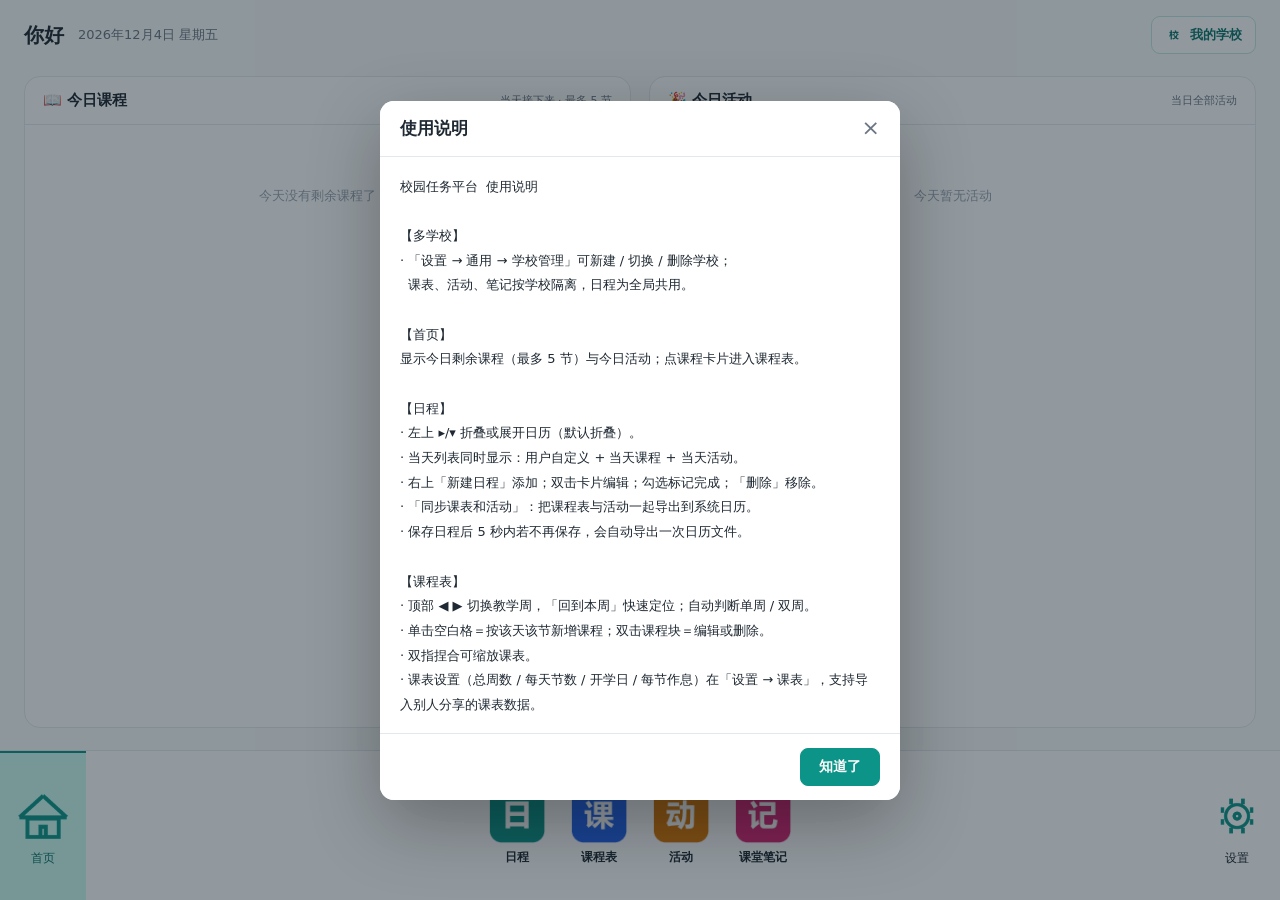
<file: index.html>
<!DOCTYPE html>
<html lang="zh-CN">
<head>
  <meta charset="UTF-8">
  <meta name="viewport" content="width=device-width, initial-scale=1.0, maximum-scale=1.0, user-scalable=no">
  <title>校园任务平台</title>
  <!-- 安全策略：只允许自身资源；禁止内联事件脚本（防导入内容注入）；无外部请求 -->
  <meta http-equiv="Content-Security-Policy" content="default-src 'self'; script-src 'self' 'nonce-CP2026'; style-src 'self' 'unsafe-inline'; img-src 'self' blob: data:; media-src 'self' blob: data:; connect-src 'self'; object-src 'none'; frame-src 'none'; base-uri 'none'; form-action 'none'">
  <meta name="theme-color" content="#0d9488">
  <meta name="mobile-web-app-capable" content="yes">
  <meta name="apple-mobile-web-app-capable" content="yes">
  <meta name="apple-mobile-web-app-status-bar-style" content="black-translucent">
  <meta name="apple-mobile-web-app-title" content="校园任务平台">
  <link rel="manifest" href="manifest.json">
  <link rel="icon" type="image/png" sizes="192x192" href="icons/pwa-192.png">
  <link rel="apple-touch-icon" href="icons/apple-touch-icon.png">
  <link rel="stylesheet" href="css/app.css">
</head>
<body>
  <div class="window">
    <!-- 上方主区：标题栏 + 内容 -->
    <section class="main">
      <div class="main-top">
        <h2 id="viewTitle">你好</h2>
        <span class="date" id="dateText"></span>
        <span class="school-chip school-label" id="schoolChip" title="学校管理请到「设置 → 通用」">
          <img src="icons/school.png" class="ico" alt="学校">
          <span id="schoolName">我的学校</span>
        </span>
      </div>
      <div class="view-root" id="viewRoot"></div>
    </section>

    <!-- 底部导航（约 1/6 高度）：首页 + 5 模块 + 设置 -->
    <nav class="bottom-nav">
      <div class="bn-item" id="brandHome" title="返回首页">
        <img src="icons/home.png" class="bn-ico" alt="首页"><span>首页</span>
      </div>
      <div id="nav" class="bn-modules"></div>
      <div class="bn-item" id="btnGlobalSettings" title="设置">
        <img src="icons/settings.png" class="bn-ico" alt="设置"><span>设置</span>
      </div>
    </nav>
  </div>

  <div id="toastLayer"></div>

  <!-- 顺序加载（普通脚本，无需构建；双击 / 本地服务器 / WebView 均可运行） -->
  <script src="js/vendor/dexie.min.js"></script>
  <script src="js/utils.js"></script>
  <script src="js/db.js"></script>
  <script src="js/store.js"></script>
  <script src="js/ical.js"></script>
  <script src="js/pdf.js"></script>
  <script src="js/app.js"></script>
  <script src="js/views/home.js"></script>
  <script src="js/views/timetable.js"></script>
  <script src="js/views/schedule.js"></script>
  <script src="js/views/activity.js"></script>
  <script src="js/views/notes.js"></script>
  <script src="js/views/scores.js"></script>
  <script nonce="CP2026">
    // 所有脚本按序加载完成后启动应用
    window.addEventListener('error', function (e) {
      console.error(e.message, e.filename, e.lineno);
    });
    // 注册 Service Worker（PWA 离线缓存；需 HTTPS 或 localhost）
    if ('serviceWorker' in navigator) {
      window.addEventListener('load', function () {
        navigator.serviceWorker.register('sw.js').catch(function (err) {
          console.error('ServiceWorker 注册失败：', err);
        });
      });
    }
    App.boot();
  </script>
</body>
</html>
</file>
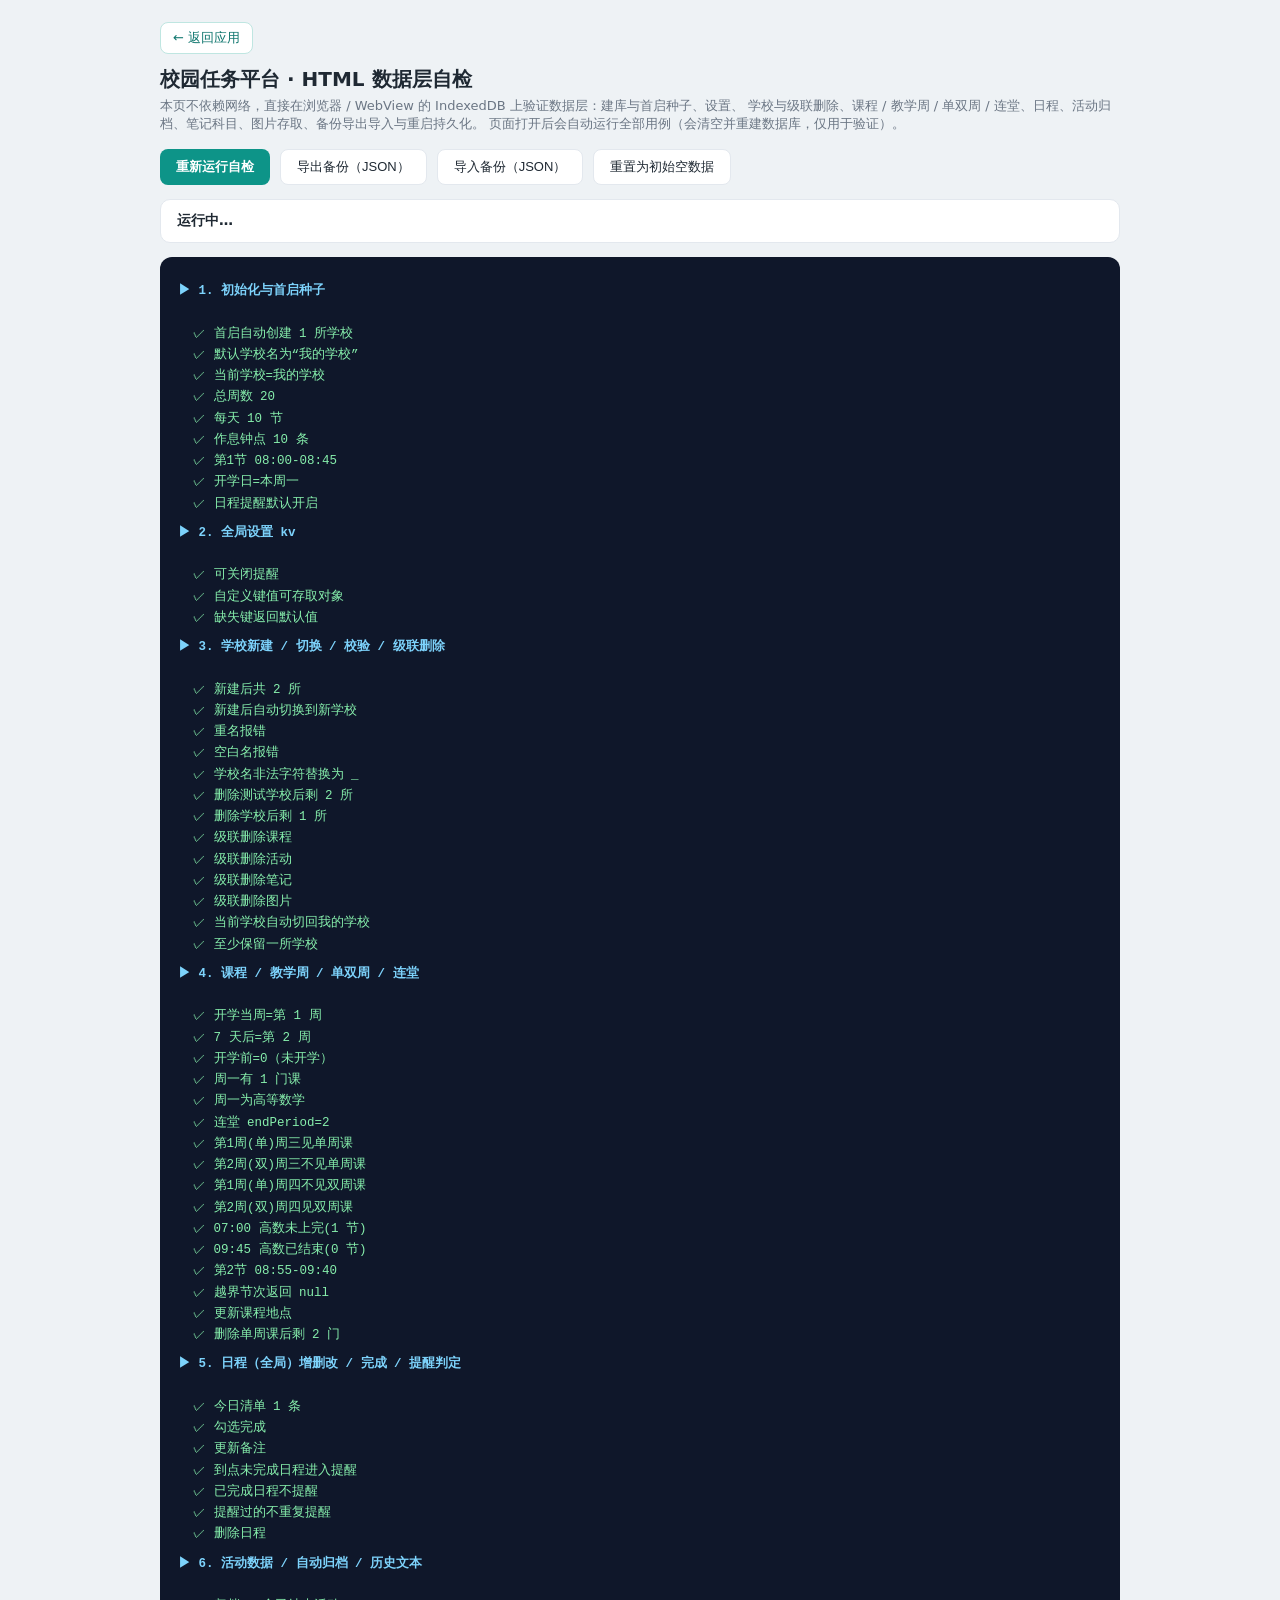
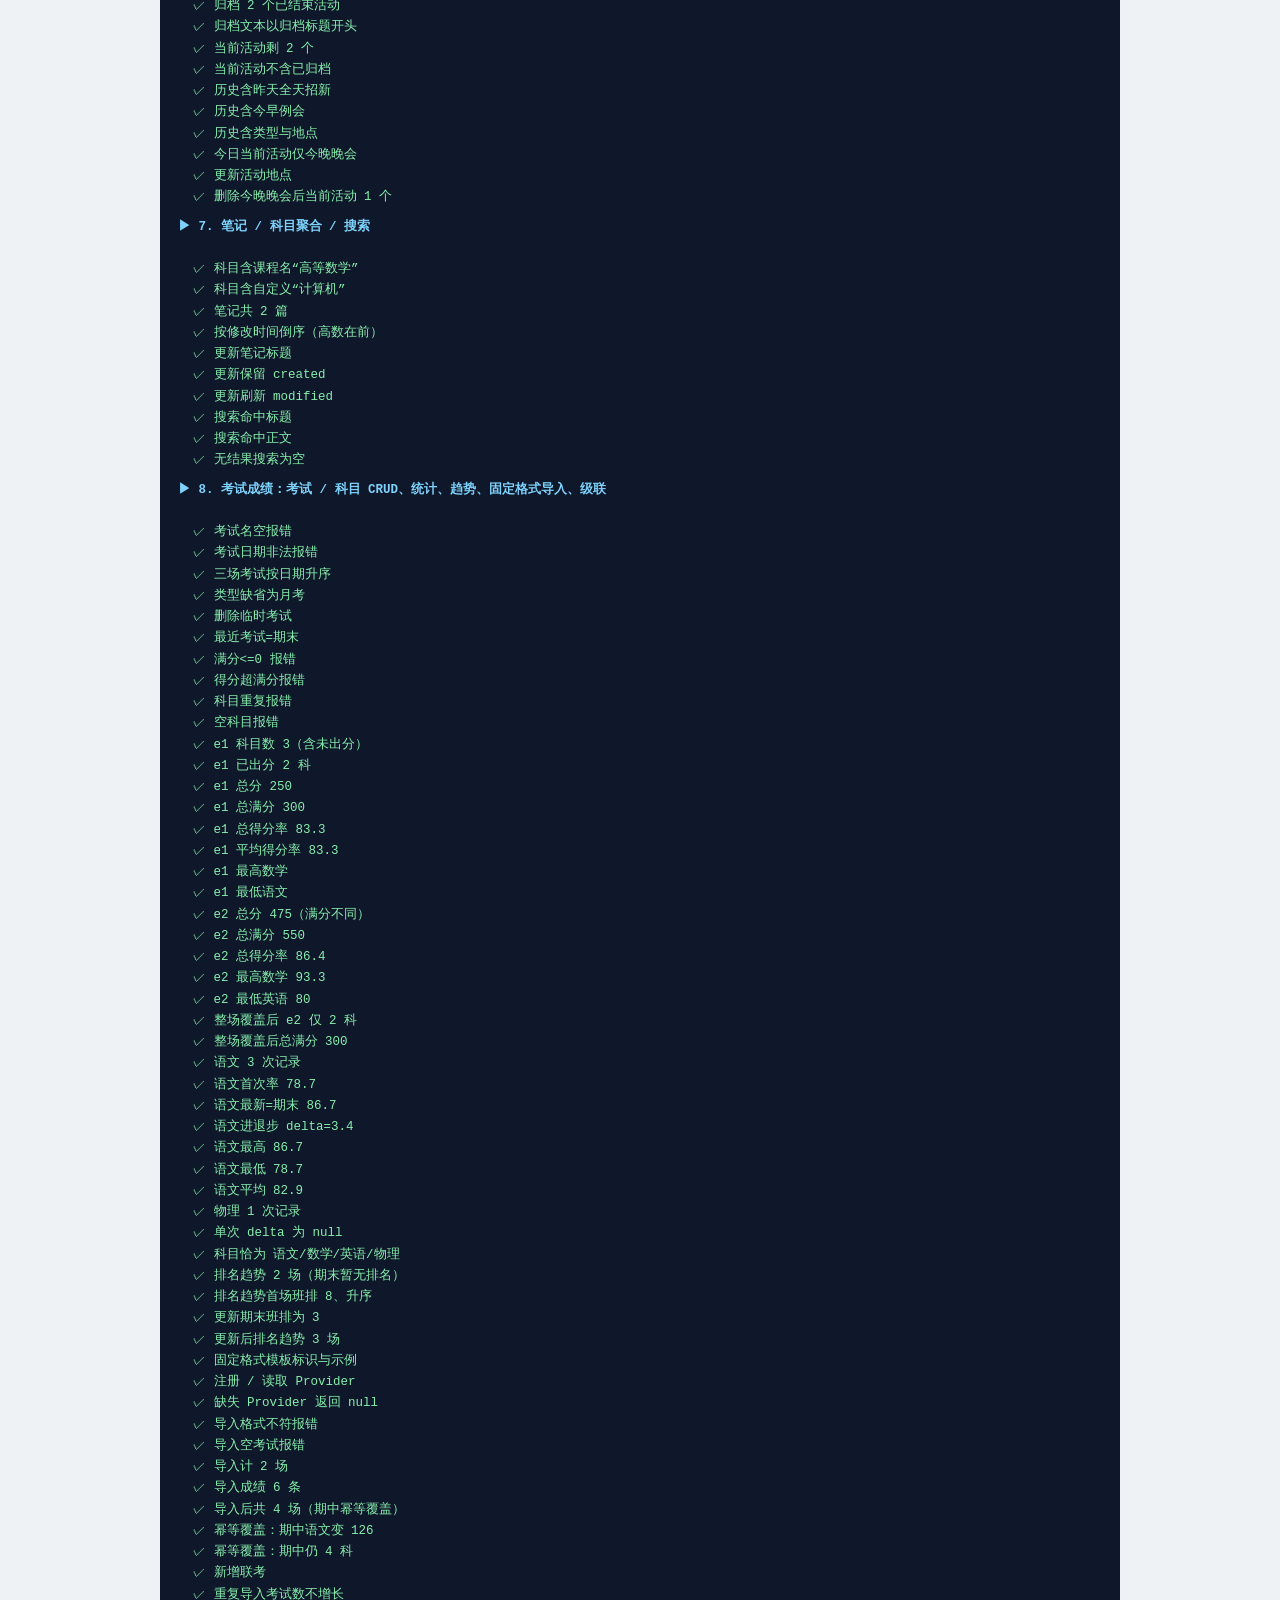
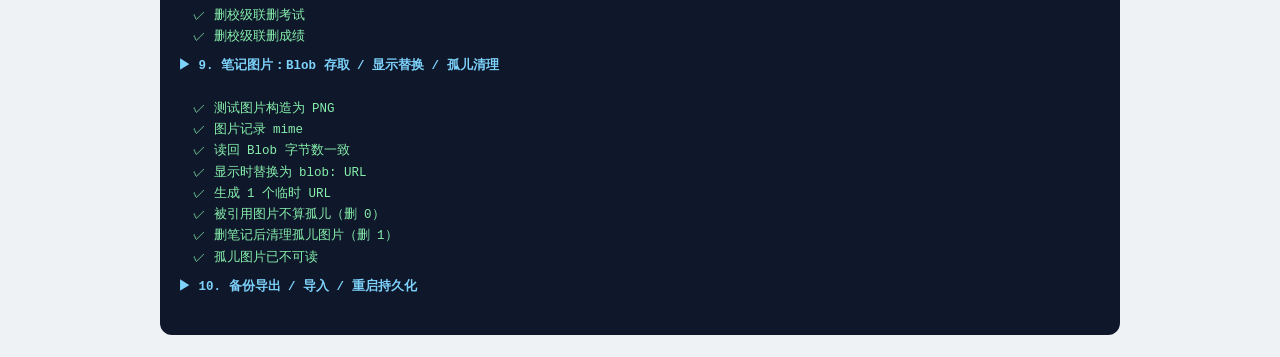
<file: selftest.html>
<!DOCTYPE html>
<html lang="zh-CN">
<head>
  <meta charset="UTF-8">
  <meta name="viewport" content="width=device-width, initial-scale=1.0">
  <title>校园任务平台 · 数据层自检</title>
  <link rel="stylesheet" href="css/selftest.css">
</head>
<body>
  <div class="wrap">
    <a class="toplink" href="index.html">← 返回应用</a>
    <h1>校园任务平台 · HTML 数据层自检</h1>
    <p class="lead">
      本页不依赖网络，直接在浏览器 / WebView 的 IndexedDB 上验证数据层：建库与首启种子、设置、
      学校与级联删除、课程 / 教学周 / 单双周 / 连堂、日程、活动归档、笔记科目、图片存取、备份导出导入与重启持久化。
      页面打开后会自动运行全部用例（会清空并重建数据库，仅用于验证）。
    </p>

    <div class="toolbar">
      <button id="btnRun">重新运行自检</button>
      <button id="btnExport" class="secondary">导出备份（JSON）</button>
      <button id="btnImport" class="secondary">导入备份（JSON）</button>
      <input type="file" id="importFile" accept="application/json,.json" style="display:none">
      <button id="btnReset" class="secondary">重置为初始空数据</button>
    </div>

    <div id="summary">准备运行…</div>
    <pre id="log">正在初始化…</pre>
  </div>

  <!-- 顺序加载：第三方库 → 工具 → 建库 → 数据访问层 → 自检（均为普通脚本，无需构建，双击 / WebView 均可） -->
  <script src="js/vendor/dexie.min.js"></script>
  <script src="js/utils.js"></script>
  <script src="js/db.js"></script>
  <script src="js/store.js"></script>
  <script src="js/selftest.js"></script>
</body>
</html>
</file>
<file: css/app.css>
/* ============================================================
 * app.css — 校园任务平台 HTML 版正式应用样式
 * 布局：左侧约 1/7 纵向模块导航 + 右侧主区（首页速览 / 各模块视图）
 * 配色与桌面版、原型保持一致（青绿 #0d9488）。
 * ============================================================ */
:root{
  --primary:#0d9488; --primary-d:#0f766e; --primary-l:#ccfbf1;
  --primary-border:#9bd4cd;
  --bg:#eef2f5; --panel:#ffffff; --line:#e3e8ee;
  --text:#1f2933; --sub:#6b7684; --danger:#dc2626; --ok:#15803d;
  --row-h:62px; --label-w:64px;
}
*{box-sizing:border-box;margin:0;padding:0;}
html,body{height:100%;}
body{
  background:var(--bg); color:var(--text);
  font-family:"Microsoft YaHei","Segoe UI",system-ui,sans-serif; font-size:14px;
  overflow:hidden;
}
button{font-family:inherit;}

/* 通用图标（PNG） */
.ico{display:inline-block;vertical-align:middle;object-fit:contain;}
.ico-white{filter:brightness(0) invert(1);}   /* 单色青绿 PNG 放在深色/青绿底上时转白 */

/* ================= 整体窗口（上主区 + 下导航） ================= */
.window{display:flex;flex-direction:column;width:100vw;height:100vh;height:100dvh;overflow:hidden;background:var(--panel);}

/* ========== 底部模块导航（固定占屏幕 1/6，始终置顶不被内容挤出） ========== */
.bottom-nav{flex:0 0 16.6667%;background:#fff;
  border-top:1px solid var(--line);display:flex;align-items:stretch;overflow-x:auto;overflow-y:hidden;}
.bn-item{flex:0 0 auto;display:flex;flex-direction:column;align-items:center;justify-content:center;
  gap:5px;padding:8px 14px;cursor:pointer;user-select:none;border:none;background:none;
  font-size:12px;color:var(--text);border-top:2px solid transparent;}
.bn-item:hover{background:#f3fbfa;}
.bn-item.active{color:var(--primary-d);border-top-color:var(--primary);background:var(--primary-l);}
.bn-item .bn-ico{width:58px;height:58px;display:block;}
.bn-modules{flex:1;min-width:0;display:flex;align-items:stretch;justify-content:center;}
.nav-item{position:relative;flex:0 0 auto;display:flex;flex-direction:column;align-items:center;
  justify-content:center;gap:5px;padding:6px 10px;margin:4px 1px;border-radius:11px;cursor:pointer;
  border:1px solid transparent;user-select:none;min-width:60px;}
.nav-item:hover{background:#f3fbfa;}
.nav-item.active{background:var(--primary-l);border-color:var(--primary-border);}
.nav-ico img{width:58px;height:58px;border-radius:12px;display:block;}
.nav-name{font-size:12px;font-weight:600;}
.nav-item.dev .nav-name{color:#9aa4b1;}
.dev-mini{position:absolute;top:2px;right:4px;font-size:8px;color:#6b7684;background:#eef1f4;
  border-radius:8px;padding:1px 5px;white-space:nowrap;}

/* ========== 上方主区 ========== */
.main{flex:1;min-height:0;overflow:hidden;display:flex;flex-direction:column;min-width:0;background:#f7faf9;}
.main-top{display:flex;align-items:center;gap:14px;padding:16px 24px 8px;flex:0 0 auto;}
.main-top h2{font-size:20px;font-weight:700;}
.main-top .date{font-size:13px;color:var(--sub);}
.school-chip{margin-left:auto;background:#fff;border:1px solid #bfe6e1;color:var(--primary-d);height:38px;
  padding:0 13px;border-radius:9px;font-size:13px;display:flex;align-items:center;gap:7px;cursor:pointer;max-width:240px;}
.school-chip:hover{background:var(--primary-l);}
.school-label{cursor:default;}
.school-label:hover{background:#fff;}
.school-chip img{width:18px;height:18px;flex:0 0 auto;}
.school-chip #schoolName{overflow:hidden;text-overflow:ellipsis;white-space:nowrap;max-width:150px;font-weight:600;}
.school-chip .caret{font-size:11px;}
.top-icon-btn{width:38px;height:38px;border:1px solid var(--line);background:#fff;border-radius:9px;
  cursor:pointer;display:flex;align-items:center;justify-content:center;}
.top-icon-btn:hover{border-color:var(--primary);background:var(--primary-l);}
.top-icon-btn img{width:18px;height:18px;}

.view-root{flex:1;min-height:0;display:flex;flex-direction:column;}
.view{flex:1;min-height:0;display:flex;flex-direction:column;}

/* ================= 首页 ================= */
.dash{flex:1;display:grid;grid-template-columns:1fr 1fr;gap:18px;padding:14px 24px 22px;min-height:0;}
.panel{background:#fff;border:1px solid var(--line);border-radius:16px;display:flex;flex-direction:column;
  overflow:hidden;min-height:0;}
.panel-head{padding:14px 18px;border-bottom:1px solid var(--line);display:flex;align-items:center;gap:8px;flex:0 0 auto;}
.panel-head .pt{font-size:15px;font-weight:700;flex:1;}
.panel-head .ps{font-size:11px;color:var(--sub);}
.panel-body{padding:16px 18px;overflow:auto;flex:1;}
.empty{font-size:13px;color:#9aa4b1;text-align:center;padding:46px 0;}

/* 今日课程：积木堆叠（大小/颜色统一，透明度 75%） */
.block{position:relative;width:100%;border-radius:13px;color:#fff;background:var(--primary);opacity:.75;
  padding:20px 14px 11px;margin:0 0 11px;box-shadow:0 5px 0 rgba(0,0,0,.13),0 8px 14px rgba(0,0,0,.14);
  cursor:pointer;}
.block:hover{transform:translateY(-2px);}
.block .studs{position:absolute;top:6px;left:0;right:0;display:flex;justify-content:center;gap:18px;}
.block .studs i{width:11px;height:7px;border-radius:5px;background:rgba(255,255,255,.55);display:block;}
.block .b-name{font-size:15px;font-weight:700;text-align:center;white-space:nowrap;overflow:hidden;text-overflow:ellipsis;}
.block .b-row{font-size:12px;margin-top:5px;text-align:center;white-space:nowrap;overflow:hidden;text-overflow:ellipsis;}

/* 今日活动：卡片堆叠 */
.acard{border:1px solid var(--line);border-left:5px solid var(--primary);border-radius:12px;
  padding:12px 14px;margin-bottom:13px;background:#fff;box-shadow:0 3px 9px rgba(15,40,50,.06);}
.acard .a-top{display:flex;align-items:center;gap:8px;}
.acard .a-name{font-size:14px;font-weight:700;flex:1;overflow:hidden;text-overflow:ellipsis;white-space:nowrap;}
.acard .a-type{font-size:10px;padding:2px 8px;border-radius:10px;background:var(--primary-l);color:var(--primary-d);
  white-space:nowrap;flex:0 0 auto;}
.acard .a-row{font-size:12px;color:var(--sub);margin-top:6px;white-space:nowrap;overflow:hidden;text-overflow:ellipsis;}
.acard .a-allday{font-weight:600;color:var(--primary-d);}

/* ================= 课程表 ================= */
.toolbar{display:flex;align-items:center;gap:12px;padding:12px 20px;background:#fff;
  border-bottom:1px solid var(--line);flex:0 0 auto;flex-wrap:wrap;}
.week-nav{display:flex;align-items:center;gap:8px;}
.nav-btn{width:32px;height:32px;border:1px solid var(--line);background:#fff;border-radius:8px;cursor:pointer;
  display:flex;align-items:center;justify-content:center;}
.nav-btn:hover{border-color:var(--primary);background:var(--primary-l);}
.nav-btn img{width:14px;height:14px;}
.week-label{font-size:16px;font-weight:600;min-width:128px;text-align:center;}
.badge{display:inline-block;font-size:12px;padding:2px 10px;border-radius:20px;margin-left:6px;vertical-align:middle;}
.badge.odd{background:#fef3c7;color:#b45309;}
.badge.even{background:#dbeafe;color:#1d4ed8;}
.badge.none{background:#eef1f4;color:var(--sub);}
.btn-today{border:1px solid var(--primary);color:var(--primary);background:#fff;padding:7px 14px;border-radius:8px;
  cursor:pointer;font-size:13px;}
.btn-today:hover{background:var(--primary-l);}
.toolbar .spacer{flex:1;}
.btn-add{background:var(--primary);color:#fff;border:none;padding:9px 16px;border-radius:8px;cursor:pointer;
  font-size:14px;font-weight:600;display:flex;align-items:center;gap:6px;}
.btn-add:hover{background:var(--primary-d);}
.btn-add img{width:14px;height:14px;}
.gear-btn{width:38px;height:38px;border:1px solid var(--line);background:#fff;border-radius:8px;cursor:pointer;
  display:flex;align-items:center;justify-content:center;}
.gear-btn:hover{border-color:var(--primary);background:var(--primary-l);}
.gear-btn img{width:18px;height:18px;}

.grid-wrap{flex:1;overflow:auto;padding:14px 20px;min-height:0;touch-action:pan-x pan-y;}
.grid{display:grid;grid-template-columns:var(--label-w) repeat(7,1fr);min-width:820px;
  border-top:1px solid var(--line);border-left:1px solid var(--line);background:#fff;}
.gh,.gp,.gc{border-right:1px solid var(--line);border-bottom:1px solid var(--line);}
.gh{height:40px;background:#f8fafc;display:flex;align-items:center;justify-content:center;
  font-size:13px;color:var(--sub);font-weight:600;position:sticky;top:0;z-index:3;}
.gh:first-child{background:#f1f5f9;z-index:4;}
.gh.today{color:var(--primary-d);background:var(--primary-l);}
.gp{background:#f8fafc;display:flex;flex-direction:column;align-items:center;justify-content:center;
  text-align:center;color:var(--sub);font-size:12px;line-height:1.4;gap:2px;}
.gp .gp-t{font-size:10px;color:#9aa4b1;}
.gc{cursor:pointer;}
.gc:hover{background:rgba(204,251,241,.55);}
.course{margin:2px 3px;border-radius:7px;padding:6px 8px;color:#fff;font-size:12px;line-height:1.45;
  cursor:pointer;overflow:hidden;box-shadow:0 2px 6px rgba(0,0,0,.12);user-select:none;
  display:flex;flex-direction:column;z-index:1;}
.course .c-name{font-weight:700;font-size:13px;}
.course .c-meta{opacity:.95;white-space:nowrap;overflow:hidden;text-overflow:ellipsis;}
.course.dim{opacity:.55;}

.statusbar{flex:0 0 auto;min-height:34px;display:flex;align-items:center;padding:8px 20px;font-size:12px;
  color:var(--sub);background:#f8fafc;border-top:1px solid var(--line);gap:8px;}
.dot{width:8px;height:8px;border-radius:50%;background:var(--primary);flex:0 0 auto;}

/* ================= 日程 ================= */
.sch-toolbar .sch-sub{display:flex;flex-direction:column;gap:2px;}
.sch-toolbar .sch-sub-t{font-size:15px;font-weight:700;}
.sch-toolbar .sch-sub-s{font-size:11px;color:var(--sub);}
.sch-remind{display:flex;align-items:center;gap:8px;font-size:13px;color:var(--text);cursor:pointer;
  user-select:none;white-space:nowrap;}
.sch-body{flex:1;min-height:0;display:flex;gap:18px;padding:16px 20px;}
.sch-body.cal-collapsed .cal-panel{display:none;}
.sch-collapse{width:34px;height:34px;border:1px solid var(--line);background:#fff;border-radius:8px;
  cursor:pointer;font-size:16px;font-weight:700;color:var(--primary-d);display:flex;align-items:center;
  justify-content:center;line-height:1;user-select:none;}
.sch-collapse:hover{border-color:var(--primary);background:var(--primary-l);}
.cal-panel{flex:0 0 348px;width:348px;background:#fff;border:1px solid var(--line);border-radius:16px;
  padding:14px 14px 16px;display:flex;flex-direction:column;overflow:auto;}
.cal-head{display:flex;align-items:center;justify-content:space-between;margin-bottom:8px;}
.cal-title{font-size:15px;font-weight:700;min-width:120px;text-align:center;}
.cal-week,.cal-grid{display:grid;grid-template-columns:repeat(7,1fr);}
.cal-week span{text-align:center;font-size:12px;color:var(--sub);font-weight:600;padding:5px 0;}
.cal-cell{position:relative;height:42px;display:flex;align-items:center;justify-content:center;cursor:pointer;
  border-radius:9px;font-size:13px;color:var(--text);user-select:none;}
.cal-cell:hover{background:var(--primary-l);}
.cal-cell.out{color:#c3ccd6;}
.cal-cell .num{width:28px;height:28px;display:flex;align-items:center;justify-content:center;border-radius:50%;}
.cal-cell.today .num{border:1.5px solid var(--primary);color:var(--primary-d);font-weight:700;}
.cal-cell.sel .num{background:var(--primary);color:#fff;font-weight:700;}
.cal-cell.sel.today .num{background:var(--primary);color:#fff;}
.cal-cell .cal-dot{position:absolute;bottom:3px;left:50%;transform:translateX(-50%);
  width:5px;height:5px;border-radius:50%;background:var(--primary);}
.cal-cell.sel .cal-dot{background:#fff;}
.cal-cell.out .cal-dot{opacity:.3;}

.day-panel{flex:1;min-width:0;background:#fff;border:1px solid var(--line);border-radius:16px;
  display:flex;flex-direction:column;overflow:hidden;}
.day-head{display:flex;align-items:center;justify-content:space-between;padding:14px 18px;border-bottom:1px solid var(--line);
  flex:0 0 auto;}
.day-title{font-size:15px;font-weight:700;}
.day-list{flex:1;overflow:auto;padding:14px 16px;}
.day-sum{font-size:12px;color:var(--sub);margin-bottom:10px;}
.day-list .empty{white-space:pre-line;line-height:1.9;padding:38px 0;}
.scard{display:flex;align-items:flex-start;gap:11px;background:#fff;border:1px solid var(--line);
  border-radius:12px;padding:11px 13px;margin-bottom:10px;}
.scard.done{background:#fafbfc;border-color:#eef1f4;}
.s-check{margin-top:3px;width:16px;height:16px;accent-color:var(--primary);cursor:pointer;flex:0 0 auto;}
.sc-main{flex:1;min-width:0;cursor:pointer;}
.sc-title{font-size:14px;font-weight:700;color:var(--text);word-break:break-word;}
.scard.done .sc-title{color:#9aa4b1;text-decoration:line-through;}
.sc-sub{font-size:12px;color:var(--sub);margin-top:4px;line-height:1.6;word-break:break-word;}
.s-del{flex:0 0 auto;border:none;background:none;color:var(--danger);cursor:pointer;font-size:13px;
  padding:2px 6px;margin-top:1px;}
.s-del:hover{text-decoration:underline;}
/* 同步进日程的课程 / 活动（只读卡片） */
.scard.src-course{border-left:4px solid #2563eb;background:#f7faff;}
.scard.src-activity{border-left:4px solid #d97706;background:#fffdf6;}
.scard.src-course .sc-main,.scard.src-activity .sc-main{cursor:default;}
.scard.src-course .sc-sub,.scard.src-activity .sc-sub{color:#6b7684;}

/* 日程弹窗表单 */
.field textarea{border:1px solid var(--line);border-radius:8px;padding:9px 10px;font-size:14px;color:var(--text);
  font-family:inherit;resize:vertical;line-height:1.6;}
.field textarea:focus{outline:none;border-color:var(--primary);}
.checkline{display:flex;align-items:center;gap:8px;font-size:14px;color:var(--text);cursor:pointer;}
.checkline input{width:16px;height:16px;accent-color:var(--primary);}

/* 日程到点提醒弹窗 */
.remind-list{display:flex;flex-direction:column;gap:12px;}
.remind-item{border:1px solid var(--line);border-left:5px solid var(--primary);border-radius:11px;
  padding:11px 13px;background:#fbfefd;}
.remind-time{display:flex;align-items:center;gap:7px;font-size:12px;color:var(--primary-d);font-weight:700;}
.remind-time img{width:16px;height:16px;}
.remind-title{font-size:15px;font-weight:700;margin-top:5px;word-break:break-word;}
.remind-note{font-size:12px;color:var(--sub);margin-top:4px;line-height:1.6;word-break:break-word;}

/* ================= 活动 ================= */
.act-toolbar .act-sub{display:flex;flex-direction:column;gap:2px;}
.act-toolbar .act-sub-t{font-size:15px;font-weight:700;}
.act-toolbar .act-sub-s{font-size:11px;color:var(--sub);}
.btn-ghost{background:#fff;border:1px solid var(--line);color:#374151;border-radius:8px;padding:8px 13px;
  cursor:pointer;font-size:13px;display:flex;align-items:center;gap:6px;white-space:nowrap;}
.btn-ghost:hover{border-color:var(--primary);color:var(--primary-d);}
.btn-ghost img{width:16px;height:16px;}
.act-viewbar{display:flex;align-items:center;gap:8px;padding:8px 20px;background:#fff;
  border-bottom:1px solid var(--line);flex:0 0 auto;flex-wrap:wrap;}
.act-vlab{font-size:13px;color:var(--sub);}
.act-vbtn{display:flex;align-items:center;gap:6px;background:#fff;border:1px solid var(--line);color:#374151;
  border-radius:8px;padding:6px 12px;font-size:13px;cursor:pointer;}
.act-vbtn img{width:16px;height:16px;}
.act-vbtn:hover{border-color:var(--primary);}
.act-vbtn.active{background:var(--primary-l);border-color:var(--primary);color:var(--primary-d);font-weight:600;}
.act-content{flex:1;min-height:0;display:flex;flex-direction:column;background:#f7faf9;}
.act-pane{display:none;flex:1;min-height:0;overflow:auto;padding:18px;}
.act-pane.show{display:block;}
.act-pane-cal{padding:16px;overflow:hidden;}
.act-empty{font-size:13px;color:#9aa4b1;text-align:center;padding:70px 0;white-space:pre-line;line-height:1.9;}

/* 活动卡片墙 */
.act-cards{display:grid;grid-template-columns:repeat(auto-fill,minmax(255px,1fr));gap:14px;}
.act-cards .act-empty{grid-column:1/-1;}
.act-card{background:#fff;border:1px solid var(--line);border-left:5px solid var(--primary);border-radius:12px;
  padding:13px 14px;min-height:170px;display:flex;flex-direction:column;gap:5px;cursor:pointer;
  box-shadow:0 3px 9px rgba(15,40,50,.06);}
.act-card:hover{box-shadow:0 7px 18px rgba(15,40,50,.12);transform:translateY(-1px);}
.ac-top{display:flex;align-items:flex-start;gap:8px;}
.ac-name{flex:1;font-size:14px;font-weight:700;word-break:break-word;}
.ac-tag{flex:0 0 auto;font-size:11px;border:1px solid var(--primary);color:var(--primary);border-radius:9px;
  padding:2px 9px;white-space:nowrap;background:#fff;}
.ac-line{font-size:12px;color:#374151;line-height:1.5;word-break:break-word;}
.ac-line.ac-sub{color:var(--sub);}
.ac-note{font-size:11px;color:#9aa4b1;line-height:1.5;word-break:break-word;}
.ac-hint{margin-top:auto;font-size:10px;color:#c2cad4;}

/* 活动列表视图 */
.act-list{min-width:760px;}
.act-row{display:flex;align-items:center;gap:12px;background:#fff;border:1px solid var(--line);
  border-left:5px solid var(--primary);border-radius:10px;padding:10px 14px;margin-bottom:10px;cursor:pointer;}
.act-row .ar-tag{flex:0 0 auto;font-size:11px;border:1px solid var(--primary);color:var(--primary);border-radius:9px;
  padding:2px 9px;white-space:nowrap;background:#fff;}
.act-row .ar-name{flex:2;min-width:140px;font-weight:700;font-size:14px;word-break:break-word;}
.act-row .ar-dt{flex:0 0 215px;font-size:12px;color:#374151;white-space:nowrap;}
.act-row .ar-place{flex:2;min-width:130px;font-size:12px;color:var(--sub);white-space:nowrap;overflow:hidden;text-overflow:ellipsis;}
.act-row .ar-org{flex:1;min-width:80px;font-size:12px;color:var(--sub);white-space:nowrap;overflow:hidden;text-overflow:ellipsis;}
.act-row-head{background:transparent;border:none;border-left:5px solid transparent;margin-bottom:2px;cursor:default;
  font-size:11px;color:var(--sub);font-weight:600;}
.act-row-head:hover{background:transparent;}
.act-row-head .ar-tag{border-color:transparent;color:var(--sub);}

/* 活动日历视图 */
.act-cal{display:flex;gap:18px;height:100%;min-height:0;}
.act-cal .cal-panel{flex:0 0 348px;}
.cal-cell.hasact .num{color:var(--primary-d);font-weight:700;}
.cal-cell.sel.hasact .num{color:#fff;}
.act-calday{flex:1;min-width:0;background:#fff;border:1px solid var(--line);border-radius:16px;
  display:flex;flex-direction:column;overflow:hidden;}
.act-calday-head{flex:0 0 auto;padding:14px 18px;border-bottom:1px solid var(--line);font-size:15px;font-weight:700;}
.act-calday-list{flex:1;overflow:auto;padding:14px 16px;}
.act-calday-list .act-empty{padding:46px 0;}

/* 活动历史记录弹窗 */
.hist-tip{font-size:12px;color:var(--sub);line-height:1.7;margin-bottom:10px;}
.hist-box{width:100%;height:330px;border:1px solid var(--line);border-radius:8px;padding:10px 12px;
  font-size:12px;line-height:1.8;font-family:inherit;resize:vertical;background:#f8fafc;color:var(--text);}

/* ================= 课堂笔记 ================= */
.notes-wrap{flex:1;min-height:0;display:flex;flex-direction:column;padding:8px 14px 10px;gap:8px;}
.notes-bar{display:flex;align-items:center;gap:8px;flex:0 0 auto;}
.n-title-col{display:flex;flex-direction:column;gap:2px;}
.n-title-col .nt{font-size:16px;font-weight:700;}
.notes-split{flex:1;min-height:0;display:flex;gap:12px;}
.notes-left{flex:0 0 280px;max-width:320px;background:#fff;border:1px solid var(--line);border-radius:14px;
  display:flex;flex-direction:column;padding:10px;gap:8px;min-height:0;}
.n-search,.n-filter{height:34px;border:1px solid var(--line);border-radius:8px;padding:0 10px;font-size:13px;
  font-family:inherit;color:var(--text);background:#f7faf9;}
.n-search:focus,.n-filter:focus{outline:none;border-color:var(--primary);background:#fff;}
.notes-list{flex:1;overflow:auto;display:flex;flex-direction:column;gap:6px;min-height:0;
  -webkit-overflow-scrolling:touch;}
.note-item{border:1px solid var(--line);border-radius:10px;padding:9px 11px;cursor:pointer;background:#f7faf9;}
.note-item:hover{border-color:var(--primary-border);}
.note-item.active{background:var(--primary-l);border-color:var(--primary);}
.note-item .ni-t{font-size:14px;font-weight:700;white-space:nowrap;overflow:hidden;text-overflow:ellipsis;}
.note-item .ni-m{font-size:12px;color:var(--sub);margin-top:2px;white-space:nowrap;overflow:hidden;text-overflow:ellipsis;}
.note-item.active .ni-m{color:var(--primary-d);}
.notes-empty{font-size:13px;color:#9aa4b1;text-align:center;padding:34px 12px;line-height:1.7;}
.notes-right{flex:1;min-width:0;background:#fff;border:1px solid var(--line);border-radius:14px;
  display:flex;flex-direction:column;padding:16px;gap:10px;min-height:0;}
.n-head{display:flex;gap:10px;flex:0 0 auto;}
#nTitle{flex:1;min-width:0;height:38px;border:1px solid var(--line);border-radius:8px;padding:0 12px;
  font-size:16px;font-weight:700;font-family:inherit;color:var(--text);}
#nSubject{flex:0 0 180px;height:38px;border:1px solid var(--line);border-radius:8px;padding:0 10px;
  font-size:13px;font-family:inherit;color:var(--text);}
#nTitle:focus,#nSubject:focus{outline:none;border-color:var(--primary);}
.n-toolbar{display:flex;align-items:center;gap:6px;flex-wrap:wrap;flex:0 0 auto;}
.n-tbtn{height:30px;min-width:36px;padding:0 9px;border:1px solid var(--line);background:#fff;border-radius:6px;
  cursor:pointer;font-size:14px;color:var(--text);font-family:inherit;display:inline-flex;align-items:center;justify-content:center;}
.n-tbtn:hover{background:var(--primary-l);}
.n-tbtn.active{background:var(--primary);border-color:var(--primary);color:#fff;font-weight:700;}
#nFontSize{height:30px;width:70px;border:1px solid var(--line);border-radius:6px;font-size:13px;font-family:inherit;padding:0 4px;}
.n-imgbtn{min-width:96px;}
.n-sep{width:1px;height:22px;background:var(--line);margin:0 4px;flex:0 0 auto;}
.n-editor{flex:1;min-height:0;overflow:auto;border:1px solid var(--line);border-radius:10px;padding:12px 14px;
  font-size:14px;line-height:1.75;background:#fcfdfd;color:var(--text);outline:none;
  -webkit-overflow-scrolling:touch;touch-action:pan-y;}
.n-editor:focus{border-color:var(--primary);background:#fff;}
.n-editor img{max-width:100%;height:auto;border-radius:6px;margin:6px 0;}
.n-editor ul,.n-editor ol{padding-left:26px;margin:6px 0;}
.n-editor p{margin:4px 0;}
.n-foot{display:flex;align-items:center;gap:10px;flex:0 0 auto;}
.n-status{flex:1;font-size:12px;color:var(--sub);min-width:0;white-space:nowrap;overflow:hidden;text-overflow:ellipsis;}
.n-btn-del{border:1px solid #fecaca;color:var(--danger);padding:8px 16px;}
.n-btn-del:hover{background:#fef2f2;}
.notes-right.is-off #nTitle,.notes-right.is-off #nSubject,.notes-right.is-off .n-toolbar,
.notes-right.is-off #nSave,.notes-right.is-off #nDel{pointer-events:none;opacity:.5;}
.notes-right.is-off .n-editor{pointer-events:none;color:#9aa4b1;background:#f6f8fa;}

/* 笔记：列表 / 编辑 切换 */
.n-tabs{display:flex;gap:8px;flex:0 0 auto;margin-left:auto;}
.n-tab{height:34px;padding:0 14px;border:1px solid var(--line);background:#fff;border-radius:8px;
  cursor:pointer;font-size:13px;color:var(--text);display:inline-flex;align-items:center;gap:6px;}
.n-tab:hover{border-color:var(--primary);}
.n-tab.active{background:var(--primary);border-color:var(--primary);color:#fff;font-weight:600;}
.n-back{flex:0 0 auto;height:36px;padding:0 12px;border:1px solid var(--line);background:#fff;border-radius:8px;
  cursor:pointer;font-size:14px;color:var(--text);}
.n-back:hover{border-color:var(--primary);color:var(--primary-d);}
.notes-split.mode-editor .notes-left{display:none;}
.notes-split.mode-list .notes-right{display:none;}
.notes-split.mode-list .notes-left{flex:1;max-width:none;}

/* ================= 考试成绩 ================= */
.modal.modal-lg{width:840px;}
.gx-viewbar{display:flex;align-items:center;gap:8px;padding:8px 20px;background:#fff;border-bottom:1px solid var(--line);flex:0 0 auto;flex-wrap:wrap;}
.gx-vbtn{background:#fff;border:1px solid var(--line);color:#374151;border-radius:8px;padding:6px 14px;font-size:13px;cursor:pointer;}
.gx-vbtn:hover{border-color:var(--primary);}
.gx-vbtn.active{background:var(--primary-l);border-color:var(--primary);color:var(--primary-d);font-weight:600;}
.gx-content{flex:1;min-height:0;overflow:auto;padding:18px;background:#f7faf9;}
.gx-pane{display:none;}
.gx-pane.show{display:block;}
.gx-cards{display:grid;grid-template-columns:repeat(auto-fill,minmax(280px,1fr));gap:14px;}
.gx-empty{font-size:13px;color:#9aa4b1;text-align:center;padding:70px 0;white-space:pre-line;line-height:1.9;grid-column:1/-1;}
.gx-card{background:#fff;border:1px solid var(--line);border-left:5px solid var(--primary);border-radius:12px;
  padding:14px;min-height:168px;display:flex;flex-direction:column;gap:6px;cursor:pointer;box-shadow:0 3px 9px rgba(15,40,50,.06);}
.gx-card:hover{box-shadow:0 7px 18px rgba(15,40,50,.12);transform:translateY(-1px);}
.gx-top{display:flex;align-items:flex-start;gap:8px;}
.gx-name{flex:1;font-size:15px;font-weight:700;word-break:break-word;}
.gx-tag{flex:0 0 auto;font-size:11px;border:1px solid var(--primary);color:var(--primary);border-radius:9px;padding:2px 9px;white-space:nowrap;background:#fff;}
.gx-line{font-size:12px;color:#374151;line-height:1.5;word-break:break-word;}
.gx-line.gx-sub{color:var(--sub);}
.gx-ratebox{display:flex;align-items:baseline;gap:10px;margin:2px 0;}
.gx-rate{font-size:30px;font-weight:800;line-height:1;}
.gx-total{font-size:12px;color:var(--sub);}
.gx-hint{margin-top:auto;font-size:10px;color:#c2cad4;}
.gx-meta{font-size:13px;color:#374151;margin-bottom:12px;display:flex;align-items:center;gap:6px;flex-wrap:wrap;}
.gx-meta .gx-tag{flex:0 0 auto;}
.gx-stats{display:grid;grid-template-columns:repeat(3,1fr);gap:10px;margin-bottom:14px;}
.gx-stat{border:1px solid var(--line);border-radius:10px;padding:10px 12px;background:#f8fafc;text-align:center;}
.gx-sv{font-size:18px;font-weight:800;color:var(--primary-d);word-break:break-word;}
.gx-sl{font-size:12px;color:var(--sub);margin-top:3px;}
.gx-ss{font-size:11px;color:#9aa4b1;margin-top:1px;}
.gx-sec-t{font-size:13px;font-weight:700;margin:14px 0 8px;border-left:3px solid var(--primary);padding-left:8px;}
.gx-note{font-size:12px;color:var(--sub);background:#f8fafc;border-radius:8px;padding:8px 10px;margin-top:10px;line-height:1.7;}
.gx-bar{display:flex;align-items:center;gap:10px;margin-bottom:7px;font-size:12px;}
.gx-bar-name{flex:0 0 88px;color:#374151;white-space:nowrap;overflow:hidden;text-overflow:ellipsis;}
.gx-bar-track{flex:1;height:12px;background:#eef2f5;border-radius:6px;overflow:hidden;}
.gx-bar-fill{display:block;height:100%;border-radius:6px;}
.gx-bar-val{flex:0 0 132px;text-align:right;color:var(--sub);white-space:nowrap;}
.gx-table{width:100%;border-collapse:collapse;font-size:12.5px;}
.gx-table th,.gx-table td{border:1px solid var(--line);padding:7px 9px;text-align:center;}
.gx-table th{background:#f1f5f7;color:var(--sub);font-weight:600;}
.gx-table td:first-child,.gx-table th:first-child{text-align:left;}
.gx-svg{width:100%;height:auto;display:block;background:#fcfdfd;border:1px solid var(--line);border-radius:10px;}
.gx-grid{stroke:#e8edf1;stroke-width:1;}
.gx-yt{font-size:10px;fill:#9aa4b1;}
.gx-xt{font-size:10px;fill:#6b7684;}
.gx-vl{font-size:10px;font-weight:700;}
.gx-lg{font-size:11px;fill:#374151;}
.gx-row{display:grid;grid-template-columns:1.6fr 1fr 1fr .8fr .8fr 34px;gap:8px;margin-bottom:8px;align-items:center;}
.gx-row-head{font-size:12px;color:var(--sub);}
.gx-row-head span{text-align:center;}
.gx-row-head span:first-child{text-align:left;}
.gx-in{height:36px;border:1px solid var(--line);border-radius:8px;padding:0 8px;font-size:13px;font-family:inherit;color:var(--text);min-width:0;}
.gx-in:focus{outline:none;border-color:var(--primary);}
.gx-rdel{width:30px;height:30px;border:1px solid #fecaca;color:var(--danger);background:#fff;border-radius:8px;cursor:pointer;font-size:16px;line-height:1;}
.gx-rdel:hover{background:#fef2f2;}
.gx-addrow{width:100%;height:36px;border:1px dashed #9bd4cd;color:var(--primary-d);background:#f7fdfc;border-radius:8px;cursor:pointer;font-size:13px;margin-top:2px;}
.gx-addrow:hover{background:var(--primary-l);}
.gx-live{display:flex;flex-wrap:wrap;gap:8px 16px;margin-top:12px;padding:10px 12px;background:#f1f9f7;border:1px solid #d7efe9;border-radius:10px;font-size:12px;color:#374151;}
.panel-exam{grid-column:2;}
.hexam{border:1px solid var(--line);border-left:5px solid var(--primary);border-radius:12px;padding:14px 16px;cursor:pointer;
  display:flex;flex-direction:column;gap:6px;background:#fcfdfd;}
.hexam:hover{border-color:var(--primary);box-shadow:0 6px 16px rgba(15,40,50,.1);}
.he-top{display:flex;align-items:center;gap:8px;}
.he-name{flex:1;font-size:15px;font-weight:700;}
.he-tag{font-size:11px;border:1px solid var(--primary);color:var(--primary);border-radius:9px;padding:2px 9px;background:#fff;}
.he-row{font-size:12.5px;color:#374151;}
.he-row.he-sub{color:var(--sub);}
.he-rate{display:flex;align-items:baseline;gap:12px;margin:2px 0;}
.he-big{font-size:30px;font-weight:800;line-height:1;}
.he-total{font-size:12px;color:var(--sub);}

/* ================= 占位页（未完成模块） ================= */
.placeholder{flex:1;display:flex;flex-direction:column;align-items:center;justify-content:center;gap:16px;
  color:var(--sub);}
.placeholder img{width:96px;height:96px;border-radius:24px;opacity:.55;box-shadow:0 10px 26px rgba(15,40,50,.14);}
.placeholder .ph-name{font-size:18px;font-weight:700;color:var(--text);}
.placeholder .ph-msg{font-size:14px;color:#9aa4b1;}

/* ================= 弹窗 ================= */
.mask{position:fixed;inset:0;background:rgba(15,30,40,.45);display:none;align-items:center;justify-content:center;
  z-index:50;padding:18px;}
.mask.show{display:flex;}
.modal{background:#fff;border-radius:14px;width:520px;max-width:96%;max-height:92vh;overflow:auto;
  box-shadow:0 24px 70px rgba(0,0,0,.3);}
.modal-head{display:flex;align-items:center;justify-content:space-between;padding:16px 20px;border-bottom:1px solid var(--line);
  position:sticky;top:0;background:#fff;z-index:2;}
.modal-head h2{font-size:17px;}
.modal-x{border:none;background:none;font-size:22px;color:var(--sub);cursor:pointer;line-height:1;}
.modal-body{padding:18px 20px;}
.modal-foot{display:flex;gap:10px;justify-content:flex-end;padding:14px 20px;border-top:1px solid var(--line);
  position:sticky;bottom:0;background:#fff;}
.form-grid{display:grid;grid-template-columns:1fr 1fr;gap:14px 16px;}
.field{display:flex;flex-direction:column;gap:6px;}
.field.full{grid-column:1 / -1;}
.field label{font-size:13px;color:var(--sub);}
.field label b{color:var(--danger);font-weight:600;}
.field input,.field select{height:38px;border:1px solid var(--line);border-radius:8px;padding:0 10px;
  font-size:14px;color:var(--text);font-family:inherit;}
.field input:focus,.field select:focus{outline:none;border-color:var(--primary);}
.field .hint{font-size:11px;color:#9aa4b1;line-height:1.5;}
.radio-row{display:flex;gap:10px;}
.radio-row label{flex:1;border:1px solid var(--line);border-radius:8px;min-height:38px;display:flex;
  align-items:center;justify-content:center;font-size:13px;color:var(--text);cursor:pointer;gap:6px;padding:6px;
  text-align:center;}
.radio-row label:has(input:checked){border-color:var(--primary);background:var(--primary-l);
  color:var(--primary-d);font-weight:600;}
.radio-row input{accent-color:var(--primary);}
.btn{padding:9px 18px;border-radius:8px;font-size:14px;cursor:pointer;border:1px solid var(--line);
  background:#fff;color:var(--text);}
.btn:hover{border-color:#c4cdd8;}
.btn-primary{background:var(--primary);border-color:var(--primary);color:#fff;font-weight:600;}
.btn-primary:hover{background:var(--primary-d);}
.btn-danger{color:var(--danger);border-color:#fecaca;margin-right:auto;}
.btn-danger:hover{background:#fef2f2;}

/* 学校管理 */
.school-add{display:flex;gap:8px;margin-bottom:14px;}
.school-add input{flex:1;height:38px;border:1px solid var(--line);border-radius:8px;padding:0 10px;font-size:14px;}
.school-add input:focus{outline:none;border-color:var(--primary);}
.school-add button{height:38px;padding:0 14px;border:none;background:var(--primary);color:#fff;border-radius:8px;
  cursor:pointer;font-size:13px;font-weight:600;white-space:nowrap;}
.school-add button:hover{background:var(--primary-d);}
.school-list{display:flex;flex-direction:column;gap:8px;max-height:300px;overflow:auto;}
.school-item{display:flex;align-items:center;gap:10px;border:1px solid var(--line);border-radius:9px;
  padding:10px 12px;cursor:pointer;}
.school-item:hover{border-color:#9bd4cd;}
.school-item.active{border-color:var(--primary);background:var(--primary-l);}
.school-item .s-name{flex:1;font-size:14px;overflow:hidden;text-overflow:ellipsis;white-space:nowrap;}
.school-item .s-tag{font-size:11px;color:var(--primary-d);font-weight:600;}
.school-item .s-pick{font-size:12px;color:var(--sub);}
.school-item.active .s-pick{color:var(--primary-d);font-weight:600;}
.school-item .s-del{border:none;background:none;color:var(--danger);cursor:pointer;font-size:13px;padding:2px 6px;}
.school-empty{font-size:13px;color:var(--sub);text-align:center;padding:18px 0;}

/* 设置列表 */
.set-row{display:flex;align-items:center;gap:12px;padding:13px 2px;border-bottom:1px dashed var(--line);}
.set-row:last-child{border-bottom:none;}
.set-row .set-t{flex:1;}
.set-row .set-t b{font-size:14px;font-weight:600;display:block;margin-bottom:2px;}
.set-row .set-t span{font-size:12px;color:var(--sub);line-height:1.5;}
.switch{position:relative;width:46px;height:26px;flex:0 0 auto;}
.switch input{display:none;}
.switch .slider{position:absolute;inset:0;background:#cbd5e1;border-radius:26px;cursor:pointer;transition:.15s;}
.switch .slider:before{content:"";position:absolute;width:20px;height:20px;left:3px;top:3px;background:#fff;border-radius:50%;
  transition:.15s;box-shadow:0 1px 3px rgba(0,0,0,.25);}
.switch input:checked + .slider{background:var(--primary);}
.switch input:checked + .slider:before{transform:translateX(20px);}
.set-actions{display:flex;gap:10px;flex-wrap:wrap;margin-top:6px;}
.set-actions .btn{font-size:13px;padding:8px 14px;}

/* 设置分组折叠 */
.set-groups{display:flex;flex-direction:column;gap:10px;}
.set-sec{border:1px solid var(--line);border-radius:12px;overflow:hidden;}
.set-sec-head{display:flex;align-items:center;justify-content:space-between;padding:14px 16px;
  cursor:pointer;user-select:none;background:#f8fafc;}
.set-sec-head:hover{background:var(--primary-l);}
.set-sec-title{font-size:17px;font-weight:700;color:var(--text);}
.set-sec-caret{font-size:16px;color:var(--sub);}
.set-sec-body{display:none;padding:14px 16px;border-top:1px solid var(--line);background:#fff;}
.set-sec-body.open{display:block;}
.set-sec-body .field{margin-bottom:12px;}
.set-sec-body .set-row{padding:0 0 13px;}

/* 作息时间编辑 */
.bells-editor{display:flex;flex-direction:column;gap:6px;max-height:220px;overflow:auto;margin-top:4px;
  padding:6px;border:1px solid var(--line);border-radius:8px;background:#fafbfc;}
.bell-row{display:flex;align-items:center;gap:8px;}
.bell-label{flex:0 0 52px;font-size:13px;color:var(--sub);}
.bell-s,.bell-e{flex:1;min-width:0;height:34px;border:1px solid var(--line);border-radius:8px;padding:0 8px;
  font-size:13px;font-family:inherit;color:var(--text);}
.bell-dash{color:var(--sub);}

/* 详情弹窗（活动 / 课程） */
.detail-head{display:flex;align-items:flex-start;gap:10px;border-left:5px solid var(--primary);
  padding:10px 12px;background:#f8fafc;border-radius:10px;margin-bottom:12px;}
.detail-head .detail-title{flex:1;font-size:16px;font-weight:700;word-break:break-word;}
.detail-tag{flex:0 0 auto;font-size:11px;border:1px solid var(--primary);color:var(--primary);
  border-radius:9px;padding:2px 9px;white-space:nowrap;background:#fff;}
.detail-list{display:flex;flex-direction:column;gap:8px;}
.detail-row{display:flex;gap:12px;font-size:14px;line-height:1.7;}
.detail-row .dr-k{flex:0 0 66px;color:var(--sub);}
.detail-row .dr-v{flex:1;color:var(--text);word-break:break-word;}

/* 笔记插图双击放大 */
.imgzoom-mask{position:fixed;inset:0;background:rgba(10,20,25,.92);display:flex;align-items:center;
  justify-content:center;z-index:200;opacity:0;transition:opacity .15s;padding:12px;cursor:zoom-out;}
.imgzoom-mask.show{opacity:1;}
.imgzoom-img{max-width:100%;max-height:100%;border-radius:8px;box-shadow:0 10px 40px rgba(0,0,0,.5);}

/* 普通 PDF（打印 / 另存为 PDF） */
.print-layer{display:none;}
.print-note{padding:0 0 16px;margin:0 0 16px;border-bottom:1px solid #ddd;page-break-after:always;}
.print-note:last-child{border-bottom:none;page-break-after:auto;}
.pn-title{font-size:20px;font-weight:700;margin:0 0 4px;}
.pn-sub{font-size:12px;color:#666;margin-bottom:10px;}
.pn-body{font-size:13px;line-height:1.8;word-break:break-word;}
.pn-body img{max-width:100%;height:auto;}
@page{margin:14mm;}
@media print{
  body.printing{background:#fff;}
  body.printing > *:not(.print-layer){display:none !important;}
  body.printing .print-layer{display:block !important;}
}

/* 使用说明正文 */
.usage-body{white-space:pre-wrap;font-size:13px;line-height:1.9;color:var(--text);margin:0;
  max-height:60vh;overflow:auto;}

/* 关于 */
.about-list{display:flex;gap:10px;margin-bottom:14px;}
.about-btn{flex:1;padding:10px 0;font-size:14px;font-weight:600;}
.about-result{min-height:60px;border:1px solid var(--line);border-radius:10px;padding:12px 14px;
  font-size:14px;color:var(--text);background:#f8fafc;line-height:1.7;word-break:break-word;}
.about-ver{font-size:22px;font-weight:800;color:var(--primary-d);}
.about-thanks{font-family:inherit;font-size:13px;line-height:1.9;white-space:pre-wrap;color:var(--text);margin:0;}

/* 课程表缩放 */
.zoom-label{font-size:12px;color:var(--sub);min-width:40px;text-align:center;font-weight:600;}

/* Toast */
#toastLayer{position:fixed;top:22px;left:0;right:0;display:flex;flex-direction:column;align-items:center;
  gap:8px;z-index:100;pointer-events:none;}
.toast{background:rgba(15,23,42,.92);color:#fff;font-size:13px;padding:10px 18px;border-radius:10px;
  box-shadow:0 8px 24px rgba(0,0,0,.25);animation:toastIn .18s ease;max-width:80%;}
.toast.ok{background:rgba(21,128,61,.95);}
.toast.err{background:rgba(220,38,38,.95);}
@keyframes toastIn{from{opacity:0;transform:translateY(-8px);}to{opacity:1;transform:none;}}

/* ================= 响应式（窄屏 / 手机） ================= */
@media (max-width:760px){
  .bn-item{padding:6px 8px;font-size:11px;}
  .bn-item .bn-ico{width:48px;height:48px;}
  .nav-item{padding:5px 6px;margin:4px 1px;min-width:56px;}
  .nav-ico img{width:48px;height:48px;}
  .nav-name{font-size:11px;}
  .dev-mini{font-size:8px;top:2px;right:3px;}
  .main-top{padding:12px 14px 6px;gap:9px;}
  .main-top h2{font-size:17px;}
  .main-top .date{display:none;}
  .school-chip{padding:0 9px;}
  .dash{grid-template-columns:1fr;gap:12px;padding:10px 12px 14px;overflow:auto;}
  .toolbar{padding:10px 12px;gap:8px;}
  .grid-wrap{padding:10px 12px;}
  .sch-body{flex-direction:column;padding:10px 12px 14px;gap:12px;overflow:auto;}
  .cal-panel{flex:0 0 auto;width:auto;}
  .day-panel{min-height:300px;}
  .sch-remind span:first-child{font-size:12px;}
  /* 考试成绩 */
  .panel-exam{grid-column:auto;}
  .modal.modal-lg{width:96%;}
  .gx-content{padding:12px;}
  .gx-stats{grid-template-columns:repeat(2,1fr);}
  .gx-bar-name{flex-basis:70px;}
  .gx-bar-val{flex-basis:108px;}
  /* 活动 */
  .act-viewbar{padding:8px 12px;}
  .act-pane{padding:12px;}
  .act-pane-cal{padding:10px;overflow:auto;}
  .act-cal{flex-direction:column;height:auto;}
  .act-cal .cal-panel{flex:0 0 auto;width:auto;}
  .act-calday{min-height:320px;}
  .act-list{min-width:0;}
  .act-row{flex-wrap:wrap;gap:8px;}
  .act-row .ar-dt{flex:1 1 100%;}
  .act-row-head{display:none;}
  /* 课堂笔记 */
  .notes-wrap{padding:10px 12px 14px;}
  .notes-split{flex-direction:column;overflow:auto;}
  .notes-left{flex:0 0 auto;max-width:none;max-height:36vh;}
  .notes-right{flex:1;min-height:420px;}
  #nSubject{flex:0 0 140px;}
}
</file>
<file: css/selftest.css>
:root{
  --primary:#0d9488; --primary-d:#0f766e; --primary-l:#ccfbf1;
  --bg:#eef2f5; --panel:#ffffff; --line:#e3e8ee;
  --text:#1f2933; --sub:#6b7684; --danger:#dc2626; --ok:#15803d;
}
*{box-sizing:border-box;}
body{
  margin:0; background:var(--bg); color:var(--text);
  font-family:"Microsoft YaHei","Segoe UI",system-ui,sans-serif; font-size:14px;
  padding:22px;
}
.wrap{max-width:960px;margin:0 auto;}
.toplink{display:inline-block;margin-bottom:12px;font-size:13px;color:var(--primary-d);
  background:#fff;border:1px solid #bfe6e1;border-radius:8px;padding:6px 12px;text-decoration:none;}
.toplink:hover{background:var(--primary-l);}
h1{font-size:20px;margin:0 0 4px;}
.lead{color:var(--sub);font-size:13px;margin:0 0 16px;}
.toolbar{display:flex;gap:10px;flex-wrap:wrap;margin-bottom:14px;}
button{
  background:var(--primary);color:#fff;border:none;border-radius:8px;
  padding:8px 16px;font-size:13px;cursor:pointer;font-weight:600;
}
button.secondary{background:#fff;color:var(--text);border:1px solid var(--line);font-weight:500;}
button:hover{filter:brightness(.96);}
#summary{
  border-radius:10px;padding:12px 16px;font-weight:700;margin-bottom:14px;
  background:#fff;border:1px solid var(--line);
}
#summary.pass{background:#ecfdf5;border-color:#a7f3d0;color:var(--ok);}
#summary.fail{background:#fef2f2;border-color:#fecaca;color:var(--danger);}
#log{
  background:#0f172a;color:#dbe4ee;border-radius:12px;padding:16px 18px;
  font-family:Consolas,Menlo,monospace;font-size:12.5px;line-height:1.7;
  white-space:pre-wrap;word-break:break-all;margin:0;min-height:300px;
}
#log .g{color:#5eead4;}
#log .ok{color:#86efac;}
#log .bad{color:#fca5a5;font-weight:700;}
#log .grp{color:#7dd3fc;font-weight:700;margin-top:8px;display:block;}
#log .dim{color:#94a3b8;}
</file>
